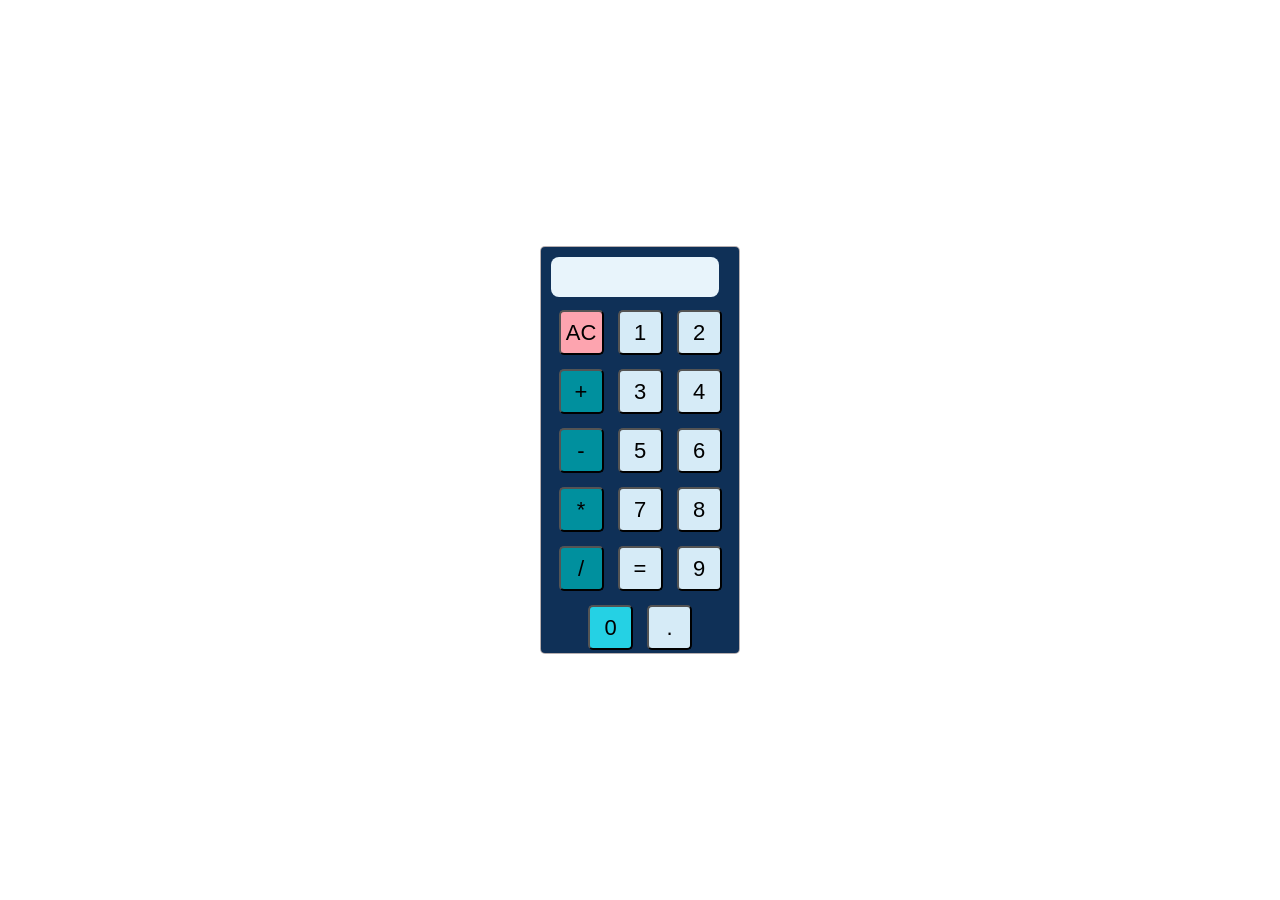
<file: index.html>
<!DOCTYPE html>
<html lang="en">
<head>
      <meta charset="UTF-8">
      <meta name="viewport" content="width=device-width, initial-scale=1.0">
      <link rel="stylesheet" href="calculate.css">
      <title>Calculator</title>
</head>
<body>
<div id="c1">
      <input type="text" id="display" readonly>
<div class="buttons">
      <button class="b2"  onclick="curDisval ='';
      document.querySelector('#display').value = curDisval;
      document.querySelector('#display').scrollLeft = 999999;
">AC</button>

      <button class="b1" onclick="curDisval = curDisval + '1';
      document.querySelector('#display').value = curDisval;
      document.querySelector('#display').scrollLeft = 999999;
">1</button>

      <button class="b1"  onclick="curDisval = curDisval + '2';
      document.querySelector('#display').value = curDisval;
      document.querySelector('#display').scrollLeft = 999999;
">2</button>
      <button class="b3"  onclick="curDisval = curDisval + '+';
      document.querySelector('#display').value = curDisval;
      document.querySelector('#display').scrollLeft = 999999;
">+</button>
      <button class="b1"  onclick="curDisval = curDisval + '3';
      document.querySelector('#display').value = curDisval;
      document.querySelector('#display').scrollLeft = 999999;
">3</button>
      <button class="b1"  onclick="curDisval = curDisval + '4';
      document.querySelector('#display').value = curDisval;
      document.querySelector('#display').scrollLeft = 999999;
">4</button>
      <button class="b3"  onclick="curDisval = curDisval + '-';
      document.querySelector('#display').value = curDisval;
      document.querySelector('#display').scrollLeft = 999999;
">-</button>
      <button class="b1"  onclick="curDisval = curDisval + '5';
      document.querySelector('#display').value = curDisval;
      document.querySelector('#display').scrollLeft = 999999;
">5</button>
      <button class="b1"  onclick="curDisval = curDisval + '6';
      document.querySelector('#display').value = curDisval;
      document.querySelector('#display').scrollLeft = 999999;
">6</button>
      <button class="b3"  onclick="curDisval = curDisval + '*';
      document.querySelector('#display').value = curDisval;
      document.querySelector('#display').scrollLeft = 999999;
">*</button>
      <button class="b1"  onclick="curDisval = curDisval + '7';
      document.querySelector('#display').value = curDisval;
      document.querySelector('#display').scrollLeft = 999999;
">7</button>
      <button class="b1" onclick="curDisval = curDisval + '8';
      document.querySelector('#display').value = curDisval;
      document.querySelector('#display').scrollLeft = 999999;
">8</button>
      <button class="b3" onclick="curDisval = curDisval + '/';
      document.querySelector('#display').value = curDisval;
      document.querySelector('#display').scrollLeft = 999999;
">/</button>

      <button class="b1"  onclick="let result = eval(curDisval);
      curDisval = result;
      document.querySelector('#display').value = curDisval;
      document.querySelector('#display').scrollLeft = 999999;
">=</button>

      <button class="b1"  onclick="curDisval = curDisval + '9';
      document.querySelector('#display').value = curDisval;
      document.querySelector('#display').scrollLeft = 999999;
">9</button>
      <button class="b4"  onclick="curDisval = curDisval + '0';
      document.querySelector('#display').value = curDisval;
      document.querySelector('#display').scrollLeft = 999999;
">0</button>
      <button class="b1"  onclick="curDisval = curDisval + '.';
      document.querySelector('#display').value = curDisval;
      document.querySelector('#display').scrollLeft = 999999;
">.</button>
</div>
</div>
<script src="calculate.js"></script>
</body>
</html>
</file>
<file: calculate.css>
*{
  box-sizing : border-box;
  margin: 0;
  padding: 0;
}
body{
  display:flex;
  justify-content: center;
  align-items:center;
  min-height:100vh;
  padding:16px;
}
  #c1{
  border:1px solid rgba(189, 180, 180, 0.966);
  border-radius:5px;
  width:200px;
  background-color:#0f3057;
  max-width:340px;
}
#display{
  margin:10px;
  width:85%;
  height:40px;
  font-size: 25px;
  background-color:#e8f4fb;
  font-size: clamp(20px,6vw,28px);
  text-align:left;
  overflow-x: auto;
  box-sizing:border-box;
  border:none;
  border-radius: 8px;
}
#display::-webkit-scrollbar{
  display : none;
}
.buttons{
  display: flex;
  justify-content: center;
  flex-wrap: wrap;
  gap: 8px;

}
.b2{
  width:45px;
  height:45px;
  margin:3px;
  background-color: #fda4af;
  border-radius:5px;
  cursor:pointer;
  font-size:clamp(18px,5vw,22px);
}
.b1{
  width:45px;
  height:45px;
  margin:3px;
  background-color: #d6ebf7;
  border-radius:5px;
  cursor:pointer;
  font-size:clamp(18px,5vw,22px);
}
.b3{
  width:45px;
  height:45px;
  margin:3px;
  background-color:#00909e;
  border-radius:5px;
  cursor:pointer;
  font-size:clamp(18px,5vw,22px);
}
.b4{
  width:45px;
  height:45px;
  margin:3px;
  background-color:#25d1e4;
  border-radius:5px;
  cursor:pointer;
  font-size:clamp(18px,5vw,22px);

}
</file>
